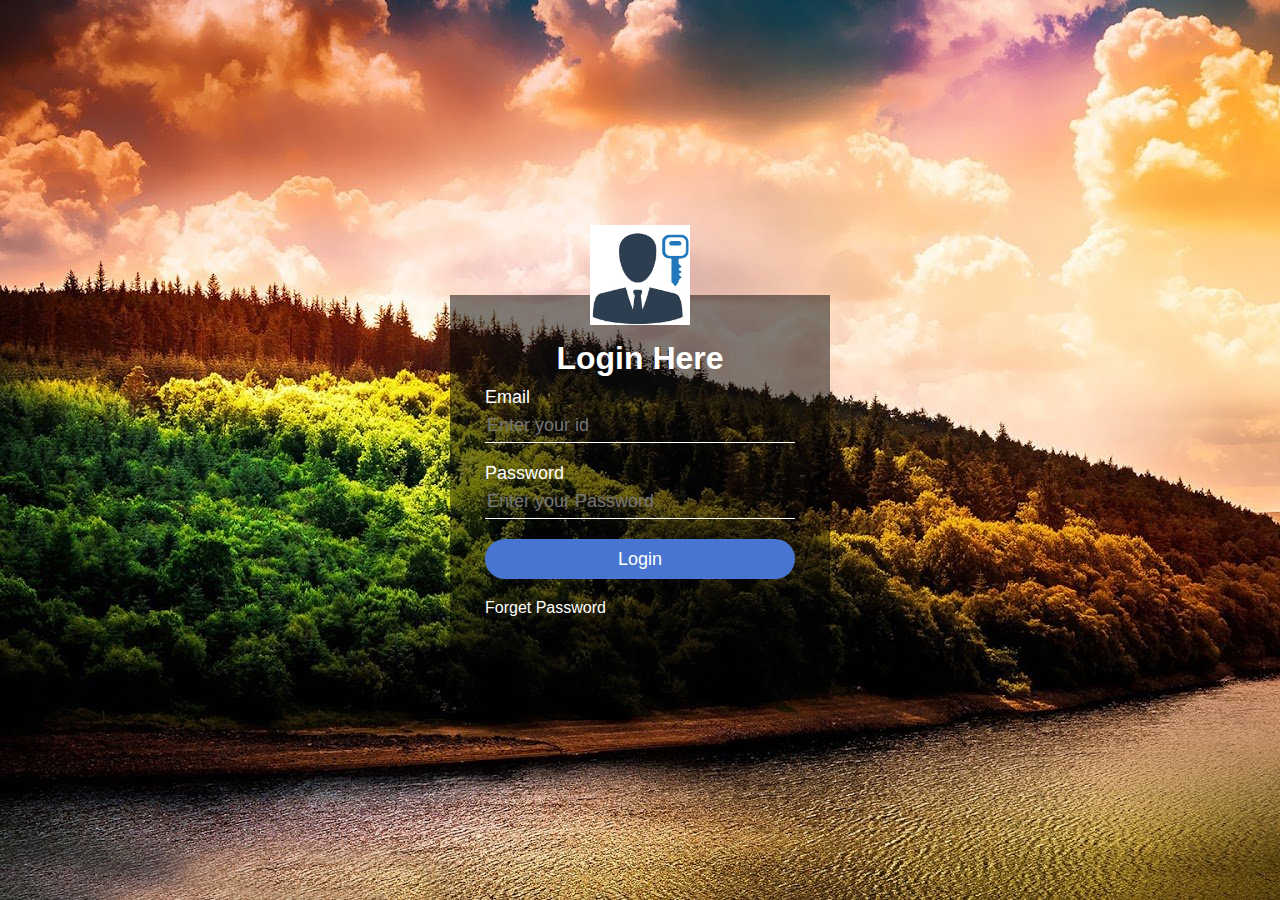
<file: Loginform.html>
<html>
 <head>
	<link rel= "stylesheet" type= "text/css" href= "style.css">
 </head>
 <body>
	<div class = "login-form">
		<h1>Login Here</h1>
		<form>
		<img src = "logo.jpg">
			<p>Email</p>
			<input type= "text" name= "Email" placeholder = "Enter your id">
			<p>Password</p>
			<input type= "Password" name= "Password" placeholder = "Enter your Password">
			<input type= "submit" name= "submit" value= "Login">
			<a href = "#"> Forget Password</a>
		</form>
	</div>

 </body>
</html>
</file>
<file: style.css>
body{
	margin:0;
	padding:0;
	background: url("bg2.jpg");
	font-family: sans-serif;
	font-size: 16px;
	color: #fff;
	}
.login-form{
	background-color: rgb(1, 1, 1, 0.5);
	width:380px;
	height:400px;
	margin; 0;
	padding: 35px;
	position: absolute;
	top:55%;
	left:50%;
	box-sizing: border-box;
	transform: translate(-50%, -50%);
	}
	h1{
		margin-top: 10px;
		margin-bottom: 10px;
		padding: 0;
		font-weight: bold; 
		text-align: center;
		
	}
	p{
		margin:0;
		padding:0;
		font-size: 18px;
	}
	input 
	{
		width: 100%;
		margin-bottom: 20px;
		
	}
.login-form	input[type= "text"], input[type= "password"]
	{
		border: none;
		border-bottom: 1px solid #fff;
		background: transparent;
		outline: none;
		height: 35px;
		font-size: 18px;
		color: #fff;
	}
.login-form	input[type= "submit"]
	{
		border: none;
		outline: none;
		height: 40px;
		background-color: #4775d1;
		color: #fff;
		font-size: 18px;
		border-radius: 20px;
	}
.login-form	input[type= "submit"]:hover
	{
		background-color:#000;
		color:#fff;
		cursor: pointer;
	}
.login-form a
	{
		text-decoration: none;
		color: #fff;
	}
.login-form img 
	{
		width: 100px;
		height: 100px;
		position: absolute;
		top: -70px;
		left: calc(50% - 50px);
	}
</file>
